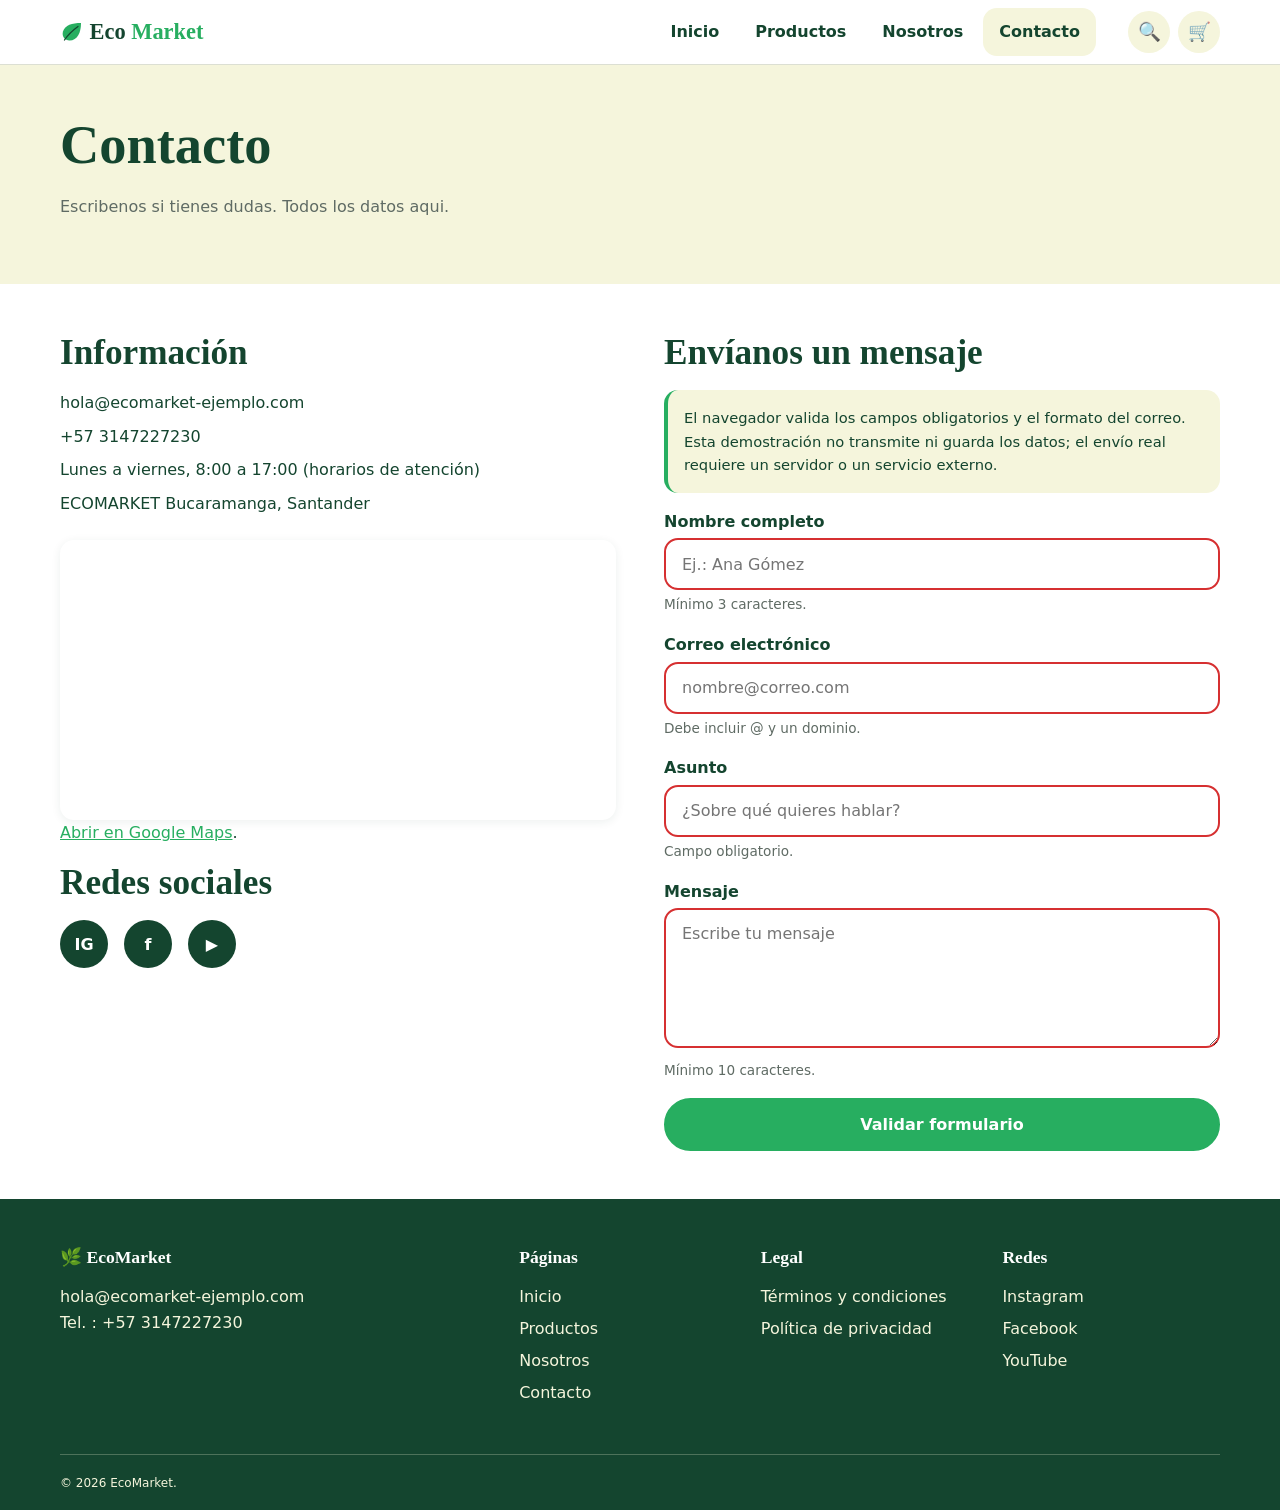
<file: views/contacto.html>
<!DOCTYPE html>
<html lang="es">
<head>
  <meta charset="UTF-8">
  <meta name="viewport" content="width=device-width, initial-scale=1">
  <meta name="description" content="Formulario de contacto demostrativo de EcoMarket.">
  <title>Contacto | EcoMarket</title>
  <link rel="stylesheet" href="../css/main.css">
  <link rel="stylesheet" href="../css/layout.css">
  <link rel="stylesheet" href="../css/components.css">
  <link rel="stylesheet" href="../css/animations.css">
</head>
<body>

  <!-- ENCABEZADO -->
  <header class="cabecera">
    <div class="contenedor cabecera__barra">
      <a class="logo" href="../index.html" aria-label="EcoMarket, ir al inicio"><img src="../img/icons/leaf.svg" alt=""> Eco<span>Market</span></a>

      <!-- Menú móvil: checkbox + label (sin JavaScript) -->
      <input type="checkbox" id="menu-check" class="menu-check" aria-label="Abrir o cerrar el menú">
      <label for="menu-check" class="menu-boton" aria-hidden="true">☰</label>

      <nav class="menu" aria-label="Navegación principal">
        <ul class="menu__lista">
          <li><a class="menu__enlace" href="../index.html">Inicio</a></li>
          <li><a class="menu__enlace" href="productos.html">Productos</a></li>
          <li><a class="menu__enlace" href="sobre-nosotros.html">Nosotros</a></li>
          <li><a class="menu__enlace" href="contacto.html" aria-current="page">Contacto</a></li>
        </ul>
      </nav>

      <!-- Accesos visuales: la búsqueda y el carrito no son funcionales sin JavaScript -->
      <div class="acciones">
        <a class="acciones__item" href="productos.html" aria-label="Buscar en el catálogo (visual)" title="Búsqueda visual">🔍</a>
        <a class="acciones__item" href="productos.html" aria-label="Carrito (visual, sin función de compra)" title="Carrito visual">🛒</a>
      </div>
    </div>
  </header>

  <main>
    <section class="pagina-cabecera" aria-labelledby="t-con">
      <div class="contenedor"><h1 id="t-con">Contacto</h1><p>Escribenos si tienes dudas. Todos los datos aqui.</p></div>
    </section>

    <div class="contenedor seccion contacto-grid">
      <section aria-labelledby="t-info">
        <h2 id="t-info">Información</h2>
        <ul class="info-lista">
          <li> hola@ecomarket-ejemplo.com</li>
          <li> +57 3147227230 </li>
          <li> Lunes a viernes, 8:00 a 17:00 (horarios de atención)</li>
          <li> ECOMARKET Bucaramanga, Santander</li>
        </ul>
        <iframe
          class="mapa"
          src="https://maps.google.com/maps?q=7.0854738%2C-73.1422914&amp;z=17&amp;output=embed"
          title="Mapa de Google con la ubicación de ECOMARKET en Bucaramanga"
          loading="lazy"
          referrerpolicy="no-referrer-when-downgrade"
          allowfullscreen>
        </iframe>
        <a href="https://www.google.com/maps/search/?api=1&amp;query=ECOMARKET%2C+Bucaramanga%2C+Santander%2C+Colombia" target="_blank" rel="noopener noreferrer">Abrir en Google Maps</a>.</p>
        <h2>Redes sociales </h2>
        <ul class="redes">
          <li><a href="https://example.com" aria-label="Instagram (enlace de ejemplo)">IG</a></li>
          <li><a href="https://example.com" aria-label="Facebook (enlace de ejemplo)">f</a></li>
          <li><a href="https://example.com" aria-label="YouTube (enlace de ejemplo)">▶</a></li>
        </ul>
      </section>

      <section aria-labelledby="t-form">
        <h2 id="t-form">Envíanos un mensaje</h2>
        <p class="aviso">El navegador valida los campos obligatorios y el formato del correo. Esta demostración no transmite ni guarda los datos; el envío real requiere un servidor o un servicio externo.</p>
        <form class="formulario" action="#t-form" method="get">
          <div class="campo"><label for="nombre">Nombre completo</label>
            <input type="text" id="nombre" required minlength="3" placeholder="Ej.: Ana Gómez" autocomplete="name">
            <p class="ayuda">Mínimo 3 caracteres.</p></div>
          <div class="campo"><label for="correo">Correo electrónico</label>
            <input type="email" id="correo" required placeholder="nombre@correo.com" autocomplete="email">
            <p class="ayuda">Debe incluir @ y un dominio.</p></div>
          <div class="campo"><label for="asunto">Asunto</label>
            <input type="text" id="asunto" required placeholder="¿Sobre qué quieres hablar?">
            <p class="ayuda">Campo obligatorio.</p></div>
          <div class="campo"><label for="mensaje">Mensaje</label>
            <textarea id="mensaje" required minlength="10" placeholder="Escribe tu mensaje"></textarea>
            <p class="ayuda">Mínimo 10 caracteres.</p></div>
          <button class="btn" type="submit">Validar formulario</button>
        </form>
      </section>
    </div>
  </main>

  <!-- FOOTER -->
  <footer class="pie">
    <div class="contenedor pie__grid">
      <section aria-labelledby="pie-contacto">
        <h2 id="pie-contacto">🌿 EcoMarket</h2>
        <p>hola@ecomarket-ejemplo.com<br>Tel. : +57 3147227230<br></p>
      </section>
      <nav aria-labelledby="pie-enlaces">
        <h2 id="pie-enlaces">Páginas</h2>
        <ul>
          <li><a href="../index.html">Inicio</a></li>
          <li><a href="productos.html">Productos</a></li>
          <li><a href="sobre-nosotros.html">Nosotros</a></li>
          <li><a href="contacto.html">Contacto</a></li>
        </ul>
      </nav>
      <section aria-labelledby="pie-legal">
        <h2 id="pie-legal">Legal </h2>
        <ul>
          <li><a href="contacto.html">Términos y condiciones</a></li>
          <li><a href="contacto.html">Política de privacidad</a></li>
        </ul>
      </section>
      <section aria-labelledby="pie-redes">
        <h2 id="pie-redes">Redes </h2>
        <ul>
          <li><a href="contacto.html">Instagram</a></li>
          <li><a href="contacto.html">Facebook</a></li>
          <li><a href="contacto.html">YouTube</a></li>
        </ul>
      </section>
    </div>
    <div class="contenedor pie__legal">
      <small>© 2026 EcoMarket. </small>
    </div>
  </footer>

</body>
</html>
</file>
<file: css/main.css>
:root {
  --verde: #2ecc71;
  --verde-oscuro: #27ae60;
  --verde-profundo: #14452f;
  --beige: #f5f5dc;
  --blanco: #fff;
  --gris: #5f6b64;
  --gris-borde: #dcdfd3;
  --esp-1: 0.5rem;
  --esp-2: 1rem;
  --esp-3: 1.5rem;
  --esp-4: 3rem;
  --esp-5: 5rem;
  --radio: 14px;
  --radio-pill: 999px;
  --sombra: 0 2px 10px rgba(20, 69, 47, 0.08);
  --sombra-hover: 0 12px 28px rgba(20, 69, 47, 0.18);
  --fuente-texto: "Segoe UI", system-ui, -apple-system, Roboto, "Helvetica Neue", Arial, sans-serif;
  --fuente-titulo: Georgia, "Times New Roman", serif;
  --transicion: 0.25s ease;
}

*, *::before, *::after { box-sizing: border-box; }
html { scroll-behavior: smooth; }
body {
  margin: 0;
  color: var(--verde-profundo);
  background: var(--blanco);
  font-family: var(--fuente-texto);
  line-height: 1.6;
}
img { display: block; max-width: 100%; height: auto; }
h1, h2, h3 {
  margin: 0 0 var(--esp-2);
  font-family: var(--fuente-titulo);
  line-height: 1.2;
}
h1 { font-size: clamp(2rem, 6vw, 3.4rem); }
h2 { font-size: clamp(1.5rem, 4vw, 2.2rem); }
h3 { font-size: 1.15rem; }
p { margin: 0 0 var(--esp-2); }
a { color: var(--verde-oscuro); }
a:focus-visible, button:focus-visible, summary:focus-visible,
input:focus-visible, label:focus-visible {
  outline: 3px solid var(--verde-profundo);
  outline-offset: 3px;
}
.contenedor { width: min(1160px, 100% - 2rem); margin-inline: auto; }
.seccion { padding-block: var(--esp-4); }
.seccion--beige { background: var(--beige); }
.seccion__intro { max-width: 60ch; margin-bottom: var(--esp-3); color: var(--gris); }
.visually-hidden {
  position: absolute;
  width: 1px;
  height: 1px;
  overflow: hidden;
  clip: rect(0 0 0 0);
  white-space: nowrap;
}
</file>
<file: css/layout.css>
.cabecera {
  position: sticky;
  top: 0;
  z-index: 50;
  background: var(--blanco);
  border-bottom: 1px solid var(--gris-borde);
}
.cabecera__barra {
  display: flex;
  min-height: 64px;
  align-items: center;
  justify-content: space-between;
  gap: var(--esp-2);
}
.logo {
  display: flex;
  align-items: center;
  gap: 0.35rem;
  color: var(--verde-profundo);
  font-family: var(--fuente-titulo);
  font-size: 1.4rem;
  font-weight: 700;
  text-decoration: none;
}
.logo span { color: var(--verde-oscuro); }
.logo img { width: 1.5rem; }
.menu-check { position: absolute; opacity: 0; pointer-events: none; }
.menu-boton {
  order: 3;
  padding: 0.25rem 0.6rem;
  border: 1px solid var(--gris-borde);
  border-radius: var(--radio);
  cursor: pointer;
  font-size: 1.6rem;
  line-height: 1;
}
.menu-check:focus-visible + .menu-boton { outline: 3px solid var(--verde-profundo); outline-offset: 3px; }
.menu {
  position: absolute;
  top: 100%;
  right: 0;
  left: 0;
  display: none;
  padding: var(--esp-2);
  border-bottom: 1px solid var(--gris-borde);
  background: var(--blanco);
}
.menu-check:checked ~ .menu { display: block; }
.menu__lista {
  display: grid;
  gap: 0.25rem;
  margin: 0;
  padding: 0;
  list-style: none;
}
.menu__enlace {
  display: block;
  padding: 0.7rem 1rem;
  border-radius: var(--radio);
  color: var(--verde-profundo);
  font-weight: 600;
  text-decoration: none;
}
.menu__enlace:hover, .menu__enlace[aria-current="page"] { background: var(--beige); }
.acciones { display: flex; gap: 0.5rem; margin-left: auto; }
.acciones__item {
  display: grid;
  width: 42px;
  height: 42px;
  place-items: center;
  border-radius: 50%;
  background: var(--beige);
  font-size: 1.15rem;
  text-decoration: none;
}
.hero {
  display: grid;
  min-height: 70vh;
  align-items: center;
  color: var(--blanco);
  background: linear-gradient(90deg, rgba(10, 40, 26, 0.82), rgba(10, 40, 26, 0.35)), url("../img/hero/eco-market.svg") center / cover;
}
.hero__contenido { max-width: 640px; padding-block: var(--esp-5); }
.hero__subtitulo { margin-bottom: var(--esp-3); font-size: 1.1rem; }
.grid-productos, .grid-beneficios, .grid-principios {
  display: grid;
  grid-template-columns: 1fr;
  gap: var(--esp-3);
}
.grid-beneficios, .grid-principios { margin: 0; padding: 0; list-style: none; }
.pie { padding-top: var(--esp-4); background: var(--verde-profundo); color: var(--beige); }
.pie a { color: var(--beige); text-decoration: none; }
.pie ul { display: grid; gap: 0.4rem; margin: 0; padding: 0; list-style: none; }
.pie__grid { display: grid; grid-template-columns: 1fr; gap: var(--esp-3); }
.pie h2 { color: var(--blanco); font-size: 1.1rem; }
.pie__legal {
  margin-top: var(--esp-4);
  padding-block: var(--esp-2);
  border-top: 1px solid rgba(245, 245, 220, 0.25);
  font-size: 0.9rem;
}
.pagina-cabecera { padding-block: var(--esp-4); background: var(--beige); }
.pagina-cabecera p { max-width: 60ch; color: var(--gris); }
.buscador { display: flex; max-width: 520px; gap: var(--esp-1); margin-top: var(--esp-2); }
.buscador input { flex: 1; min-width: 0; }
.chips { display: flex; flex-wrap: wrap; gap: var(--esp-1); margin-top: var(--esp-2); padding: 0; list-style: none; }
.catalogo { display: grid; grid-template-columns: 1fr; align-items: start; gap: var(--esp-3); }
.grid-catalogo { display: grid; grid-template-columns: 1fr; gap: var(--esp-3); }
.hero-nosotros { padding-block: var(--esp-5); background: var(--verde-profundo); color: var(--blanco); text-align: center; }
.hero-nosotros p { max-width: 60ch; margin-inline: auto; }
.historia { display: flex; flex-direction: column; align-items: center; gap: var(--esp-3); }
.historia > * { flex: 1; }
.historia img { width: 100%; border-radius: var(--radio); }
.dos-cols { display: grid; grid-template-columns: 1fr; gap: var(--esp-3); }
.testimonios { display: flex; gap: var(--esp-2); overflow-x: auto; padding: 0 0 var(--esp-2); scroll-snap-type: x mandatory; list-style: none; }
.testimonio { flex: 0 0 min(85%, 340px); scroll-snap-align: start; }
.contacto-grid { display: grid; grid-template-columns: 1fr; gap: var(--esp-4); }
.info-lista { display: grid; gap: var(--esp-1); margin: 0 0 var(--esp-3); padding: 0; list-style: none; }
.redes { display: flex; gap: var(--esp-2); margin: var(--esp-2) 0 0; padding: 0; list-style: none; }
.mapa { display: block; width: 100%; height: 280px; border: 0; border-radius: var(--radio); }

@media (min-width: 600px) {
  .grid-productos, .grid-beneficios, .dos-cols, .grid-principios { grid-template-columns: repeat(2, 1fr); }
  .pie__grid { grid-template-columns: repeat(2, 1fr); }
  .grid-catalogo { grid-template-columns: repeat(2, minmax(0, 1fr)); }
}
@media (min-width: 900px) {
  .menu-check { display: none; }
  .menu-boton { display: none; }
  .menu { position: static; display: block; margin-left: auto; padding: 0; border: 0; }
  .menu__lista { display: flex; gap: 0.25rem; }
  .acciones { margin-left: var(--esp-2); }
  .grid-productos { grid-template-columns: repeat(3, 1fr); }
  .grid-beneficios { grid-template-columns: repeat(4, 1fr); }
  .pie__grid { grid-template-columns: 2fr 1fr 1fr 1fr; }
  .catalogo { grid-template-columns: 260px 1fr; }
  .filtros { position: sticky; top: 80px; }
  .historia { flex-direction: row; }
  .grid-principios { grid-template-columns: repeat(3, 1fr); }
  .contacto-grid { grid-template-columns: 1fr 1fr; }
}
@media (min-width: 1100px) {
  .grid-catalogo { grid-template-columns: repeat(4, minmax(0, 1fr)); }
}
</file>
<file: css/components.css>
.btn {
  display: inline-block;
  padding: 0.75rem 1.5rem;
  border: 2px solid var(--verde-oscuro);
  border-radius: var(--radio-pill);
  background: var(--verde-oscuro);
  color: var(--blanco);
  font: inherit;
  font-weight: 600;
  text-decoration: none;
  cursor: pointer;
}
.btn--claro { border-color: var(--blanco); background: var(--blanco); color: var(--verde-profundo); }
.btn--borde { background: transparent; color: var(--verde-oscuro); }
.tarjeta {
  display: flex;
  flex-direction: column;
  overflow: hidden;
  border: 1px solid var(--gris-borde);
  border-radius: var(--radio);
  background: var(--blanco);
  box-shadow: var(--sombra);
}
.tarjeta__imagen { width: 100%; aspect-ratio: 4 / 3; background: var(--beige); object-fit: cover; }
.tarjeta__cuerpo { display: flex; flex: 1; flex-direction: column; padding: var(--esp-2); }
.tarjeta__texto { color: var(--gris); font-size: 0.95rem; }
.tarjeta__pie { display: flex; align-items: center; justify-content: space-between; gap: var(--esp-1); margin-top: auto; padding-top: var(--esp-1); }
.precio { color: var(--verde-oscuro); font-size: 1.1rem; font-weight: 700; }
.beneficio { padding: var(--esp-3); border-left: 4px solid var(--verde); border-radius: var(--radio); background: var(--blanco); box-shadow: var(--sombra); }
.beneficio__icono { display: block; margin-bottom: var(--esp-1); font-size: 2rem; }
.cta { background: linear-gradient(135deg, var(--verde-profundo), var(--verde-oscuro)); color: var(--blanco); text-align: center; }
.cta p { max-width: 55ch; margin-inline: auto; margin-bottom: var(--esp-3); }
.pie a:hover { color: var(--verde); text-decoration: underline; }
.aviso { padding: var(--esp-2); border-left: 4px solid var(--verde-oscuro); border-radius: var(--radio); background: var(--beige); font-size: 0.92rem; }
.etiqueta { display: inline-block; padding: 0.15rem 0.65rem; border-radius: var(--radio-pill); background: var(--verde); color: var(--verde-profundo); font-size: 0.78rem; font-weight: 700; }
.etiqueta--agot { background: #e4e4e4; color: #555; }
.etiqueta--nuevo { background: #ffe08a; color: #5a4300; }
.etiqueta--dest { background: var(--verde-profundo); color: var(--blanco); }
.buscador input, .campo input, .campo textarea {
  min-width: 0;
  padding: 0.7rem 1rem;
  border: 2px solid var(--gris-borde);
  border-radius: var(--radio);
  color: inherit;
  font: inherit;
}
.buscador input { border-radius: var(--radio-pill); }
.buscador button:disabled { opacity: 0.75; cursor: not-allowed; }
.chips .chip { padding: 0.35rem 1rem; border: 1px solid var(--verde-oscuro); border-radius: var(--radio-pill); background: var(--blanco); font-size: 0.9rem; }
.filtros { padding: var(--esp-2); border: 1px solid var(--gris-borde); border-radius: var(--radio); background: var(--blanco); box-shadow: var(--sombra); }
.filtros fieldset { margin: 0 0 var(--esp-2); padding: 0; border: 0; }
.filtros legend { margin-bottom: 0.4rem; font-weight: 700; }
.filtros label { display: block; padding: 0.15rem 0; cursor: pointer; }
.filtros input[type="range"] { width: 100%; accent-color: var(--verde-oscuro); }
.filtros input[type="checkbox"], .filtros input[type="radio"] { accent-color: var(--verde-oscuro); }
.producto__media { position: relative; }
.producto__media .etiqueta { position: absolute; top: 10px; left: 10px; }
.producto__media .etiqueta + .etiqueta { top: 38px; }
.producto__cat { margin: 0; color: var(--verde-oscuro); font-size: 0.8rem; font-weight: 700; }
.producto--agotado .tarjeta__imagen { opacity: 0.6; filter: grayscale(1); }
.producto--agotado .precio { color: var(--gris); text-decoration: line-through; }
.fav-check { position: absolute; opacity: 0; pointer-events: none; }
.fav {
  position: absolute;
  top: 10px;
  right: 10px;
  display: grid;
  width: 38px;
  height: 38px;
  place-items: center;
  border-radius: 50%;
  background: var(--blanco);
  color: #b9bfb6;
  box-shadow: var(--sombra);
  cursor: pointer;
  font-size: 1.3rem;
}
.fav-check:checked + .fav { color: #e0405a; }
.fav-check:focus-visible + .fav { outline: 3px solid var(--verde-profundo); outline-offset: 3px; }
.paginacion { display: flex; flex-wrap: wrap; justify-content: center; gap: var(--esp-1); margin: var(--esp-4) 0 0; padding: 0; list-style: none; }
.paginacion span { display: block; padding: 0.5rem 1rem; border: 1px solid var(--gris-borde); border-radius: var(--radio); color: var(--gris); }
.paginacion .activa { border-color: var(--verde-oscuro); background: var(--verde-oscuro); color: var(--blanco); }
.bloque { padding: var(--esp-3); border-radius: var(--radio); box-shadow: var(--sombra); }
.bloque--mision { background: var(--verde); }
.bloque--vision { border: 2px solid var(--verde-oscuro); background: var(--beige); }
.principio, .testimonio { padding: var(--esp-3); border-radius: var(--radio); background: var(--blanco); box-shadow: var(--sombra); }
.principio { border: 1px solid var(--gris-borde); }
.principio span { display: block; font-size: 2rem; }
.testimonio__avatar { float: left; width: 48px; height: 48px; margin: 0 var(--esp-1) var(--esp-1) 0; border-radius: 50%; background: var(--verde); object-fit: cover; }
.estrellas { color: #e5a400; letter-spacing: 2px; }
.formulario { display: grid; gap: var(--esp-2); }
.campo label { display: block; margin-bottom: 0.25rem; font-weight: 600; }
.campo input, .campo textarea { width: 100%; }
.campo textarea { min-height: 140px; resize: vertical; }
.campo input:valid, .campo textarea:valid { border-color: var(--verde-oscuro); }
.campo input:invalid, .campo textarea:invalid { border-color: #d63031; }
.ayuda { margin: 0.25rem 0 0; color: var(--gris); font-size: 0.85rem; }
.mapa { box-shadow: var(--sombra); }
.redes a { display: grid; width: 48px; height: 48px; place-items: center; border-radius: 50%; background: var(--verde-profundo); color: var(--blanco); font-weight: 700; text-decoration: none; }

/* CSS-only catalog filters */
.catalogo:has(#categoria-hogar:checked, #categoria-moda:checked, #categoria-cuidado:checked, #categoria-alimentos:checked) .producto { display: none; }
.catalogo:has(#categoria-hogar:checked) .producto[data-categoria="hogar"],
.catalogo:has(#categoria-moda:checked) .producto[data-categoria="moda"],
.catalogo:has(#categoria-cuidado:checked) .producto[data-categoria="cuidado"],
.catalogo:has(#categoria-alimentos:checked) .producto[data-categoria="alimentos"] { display: flex; }
.catalogo:has(#disp-disponible:checked) .producto[data-stock="agotado"],
.catalogo:has(#disp-agotado:checked) .producto:not([data-stock="agotado"]) { display: none; }
.catalogo:has(#precio-bajo:checked) .producto:not([data-precio="bajo"]),
.catalogo:has(#precio-medio:checked) .producto:not([data-precio="medio"]),
.catalogo:has(#precio-alto:checked) .producto:not([data-precio="alto"]) { display: none; }
</file>
<file: css/animations.css>
.btn, .tarjeta, .menu__enlace, .acciones__item, .chip, .fav, .principio, .testimonio, .redes a, .campo input, .campo textarea {
  transition: background var(--transicion), color var(--transicion), border-color var(--transicion), transform var(--transicion), box-shadow var(--transicion);
}
.btn:hover { transform: translateY(-2px); border-color: var(--verde-profundo); background: var(--verde-profundo); box-shadow: var(--sombra); }
.btn:active { transform: translateY(0); }
.btn--claro:hover { border-color: var(--beige); background: var(--beige); }
.btn--borde:hover { color: var(--blanco); }
.tarjeta:hover, .tarjeta:focus-within { transform: translateY(-6px); box-shadow: var(--sombra-hover); }
.acciones__item:hover { transform: scale(1.08); background: var(--verde); }
.chip:hover { background: var(--verde); }
.principio:hover, .testimonio:hover { transform: translateY(-4px); box-shadow: var(--sombra-hover); }
.fav:hover { transform: scale(1.12); }
.redes a:hover, .redes a:focus-visible { transform: scale(1.18); }
.campo input:focus, .campo textarea:focus { outline: none; border-color: var(--verde-profundo); box-shadow: 0 0 0 3px rgba(46, 204, 113, 0.3); }
@media (prefers-reduced-motion: reduce) {
  *, *::before, *::after {
    scroll-behavior: auto !important;
    animation-duration: 0.01ms !important;
    transition-duration: 0.01ms !important;
  }
}
</file>
